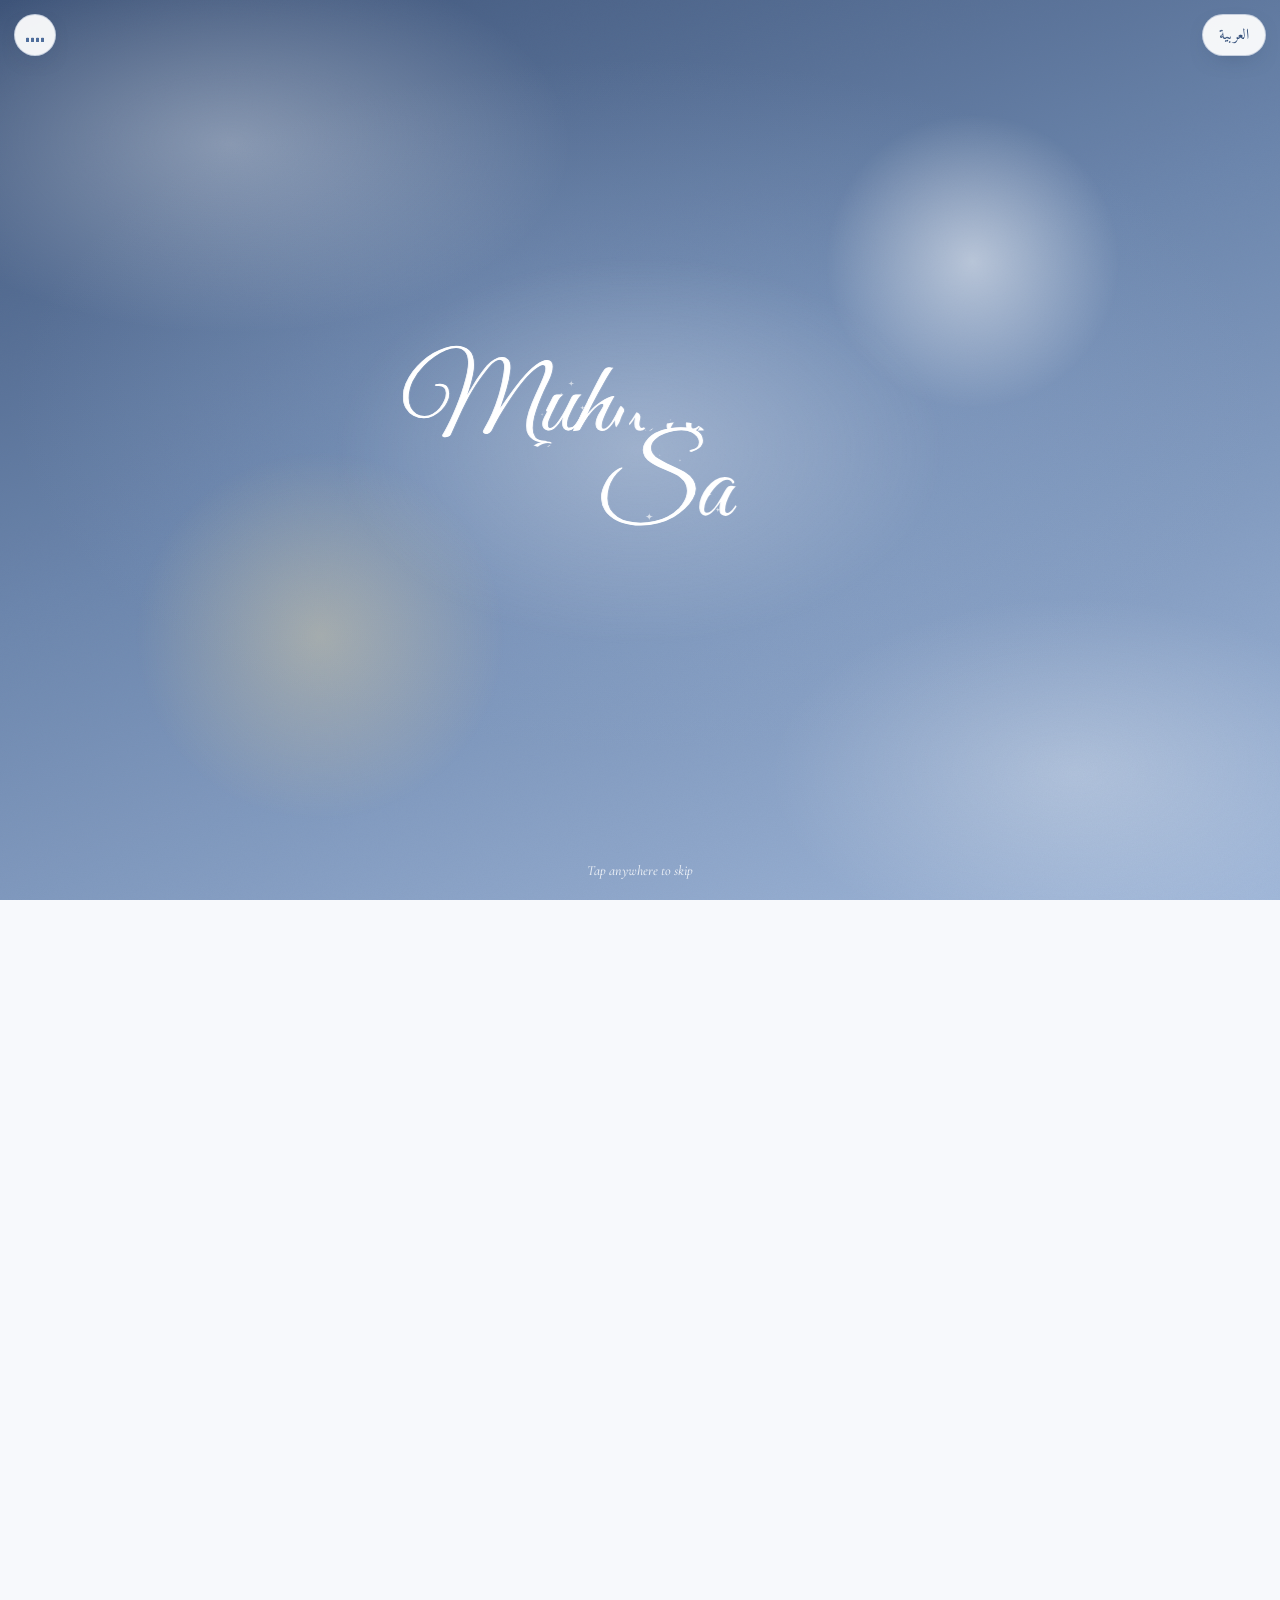
<file: index.html>
<!DOCTYPE html>
<html lang="en" dir="ltr">
<head>
<meta charset="UTF-8">
<meta name="viewport" content="width=device-width, initial-scale=1, viewport-fit=cover">
<meta name="theme-color" content="#4F6E9C">
<title>Muhammad &amp; Salma · Wedding Invitation</title>
<meta name="description" content="You're invited to the wedding of Muhammad & Salma — Friday, 23 October 2026 at 7 PM, Lorina Hall, Armed Forces Officers Club.">

<!-- Link preview (WhatsApp / Facebook). After hosting, replace YOUR-SITE-URL — see README.md -->
<meta property="og:type" content="website">
<meta property="og:title" content="Muhammad & Salma · Wedding Invitation">
<meta property="og:description" content="Friday, 23 October 2026 · 7 PM · Lorina Hall, Armed Forces Officers Club">
<meta property="og:image" content="https://muhammad-salma-wedding.vercel.app/og.jpg">
<meta property="og:url" content="https://muhammad-salma-wedding.vercel.app/">
<meta property="og:image:width" content="1200">
<meta property="og:image:height" content="630">
<meta name="twitter:card" content="summary_large_image">

<link rel="icon" href="data:image/svg+xml,%3Csvg xmlns='http://www.w3.org/2000/svg' viewBox='0 0 100 100'%3E%3Ctext y='.9em' font-size='90'%3E%F0%9F%92%99%3C/text%3E%3C/svg%3E">
<link rel="preconnect" href="https://fonts.googleapis.com">
<link rel="preconnect" href="https://fonts.gstatic.com" crossorigin>
<link href="https://fonts.googleapis.com/css2?family=Amiri:ital,wght@0,400;0,700;1,400&family=Aref+Ruqaa:wght@400;700&family=Cormorant+Garamond:ital,wght@0,400;0,500;0,600;1,400;1,500&family=Great+Vibes&display=swap" rel="stylesheet">
<link rel="stylesheet" href="style.css?v=7">
<noscript><style>
  .cover{display:none!important} body.is-locked{overflow:auto!important} main{visibility:visible!important}
  [data-reveal],.hero *,.title,.w,.frame__img{opacity:1!important;transform:none!important;filter:none!important;-webkit-mask:none!important;mask:none!important}
</style></noscript>
</head>
<body class="is-locked is-covered">

<!-- Shared drawings used by every floral branch -->
<svg class="svg-defs" aria-hidden="true" focusable="false">
  <defs>
    <path id="leafShape" d="M0 0C7-8 22-10 36 0C22 10 7 8 0 0Z"/>
    <g id="bloomShape">
      <path d="M0 0C-5.5-4-6.5-12 0-15.5C6.5-12 5.5-4 0 0Z"/>
      <path d="M0 0C-5.5-4-6.5-12 0-15.5C6.5-12 5.5-4 0 0Z" transform="rotate(72)"/>
      <path d="M0 0C-5.5-4-6.5-12 0-15.5C6.5-12 5.5-4 0 0Z" transform="rotate(144)"/>
      <path d="M0 0C-5.5-4-6.5-12 0-15.5C6.5-12 5.5-4 0 0Z" transform="rotate(216)"/>
      <path d="M0 0C-5.5-4-6.5-12 0-15.5C6.5-12 5.5-4 0 0Z" transform="rotate(288)"/>
    </g>
  </defs>
</svg>

<canvas id="petals" aria-hidden="true"></canvas>
<div class="progress" id="progress" aria-hidden="true"></div>

<!-- MUSIC: put song.mp3 next to index.html (optional) -->
<audio id="bgMusic" src="song.mp3" loop preload="metadata"></audio>

<button class="ctrl ctrl--music" id="musicToggle" type="button" hidden
        aria-label="Play or pause music" data-en-aria="Play or pause music" data-ar-aria="تشغيل أو إيقاف الموسيقى">
  <span class="eq" aria-hidden="true"><i></i><i></i><i></i><i></i></span>
</button>
<button class="ctrl ctrl--lang" id="langToggle" type="button"
        aria-label="Switch language" data-en-aria="Switch to Arabic" data-ar-aria="Switch to English">العربية</button>


<!-- ================= COVER: blurred intro → signature → Open Invitation → envelope ================= -->
<section class="cover" id="cover" aria-label="Invitation cover">
  <div class="cover__wash" aria-hidden="true"></div>
  <div class="floral floral--tl" data-floral aria-hidden="true"></div>
  <div class="floral floral--br" data-floral aria-hidden="true"></div>

  <!-- the blurred, tinted glass the signature is written on -->
  <div class="intro" aria-hidden="true">
    <span class="intro__orb intro__orb--1"></span>
    <span class="intro__orb intro__orb--2"></span>
    <span class="intro__orb intro__orb--3"></span>
    <span class="intro__orb intro__orb--4"></span>
  </div>

  <div class="cover__stage">
    <div class="sig cover__sig" id="coverSig"></div>

    <div class="cover__rest">
      <div class="sprig" data-sprig aria-hidden="true"></div>
      <p class="cover__date" data-long-date>Friday, 23 October 2026</p>
      <p class="cover__dear" id="coverDear">Dear family &amp; friends,</p>
      <p class="cover__note" data-en="we have something lovely to share with you" data-ar="عندنا خبر حلو عايزين نقولهولكم">we have something lovely to share with you</p>
      <span class="pulse-wrap cover__open">
        <button class="btn btn--primary btn--pulse" id="openBtn" type="button">
          <svg class="btn__icon" viewBox="0 0 24 24" fill="none" stroke="currentColor" stroke-width="1.5" aria-hidden="true"><path d="M3.5 7h17v11h-17z"/><path d="M3.5 7.5l8.5 6 8.5-6"/></svg>
          <span data-en="Open Invitation" data-ar="افتح الدعوة">Open Invitation</span>
        </button>
      </span>
    </div>
  </div>

  <p class="cover__skip" data-en="Tap anywhere to skip" data-ar="دوس في أي حتة للتخطي">Tap anywhere to skip</p>

  <!-- the envelope that opens after "Open Invitation" -->
  <div class="env-stage" id="envStage" aria-hidden="true">
    <div class="env" id="env">
      <div class="env__back"></div>
      <div class="env__card" id="envCard">
        <div class="env__card-inner">
          <div class="sprig" data-sprig></div>
          <p class="env__invited" data-en="You are invited" data-ar="أنتم مدعوون">You are invited</p>
          <p class="env__to" data-en="to celebrate the wedding of" data-ar="لحضور حفل زفاف">to celebrate the wedding of</p>
          <p class="env__names" data-couple>Muhammad &amp; Salma</p>
          <p class="env__date" data-long-date>Friday, 23 October 2026</p>
        </div>
        <span class="env__shine"></span>
      </div>
      <svg class="env__front" viewBox="0 0 300 200" preserveAspectRatio="none">
        <polygon points="0,0 150,112 0,200" fill="#C3D3EA"/>
        <polygon points="300,0 150,112 300,200" fill="#B9CBE6"/>
        <polygon points="0,200 150,98 300,200" fill="#CEDBEF"/>
        <path d="M0 200L150 98L300 200" fill="none" stroke="rgba(52,80,122,.16)" stroke-width="1"/>
      </svg>
      <div class="env__flap" id="envFlap">
        <svg class="env__flap-face env__flap-face--out" viewBox="0 0 300 120" preserveAspectRatio="none"><polygon points="0,0 300,0 150,120" fill="#A7BEE1"/><path d="M0 0L150 120L300 0" fill="none" stroke="rgba(52,80,122,.2)" stroke-width="1"/></svg>
        <svg class="env__flap-face env__flap-face--in" viewBox="0 0 300 120" preserveAspectRatio="none"><polygon points="0,0 300,0 150,120" fill="#EEF3FA"/></svg>
      </div>
      <div class="env__seal" id="envSeal"><span data-monogram>M&amp;S</span></div>
    </div>
  </div>
</section>


<main id="main">

  <!-- ================= HERO ================= -->
  <header class="hero" id="hero">
    <div class="floral floral--tl" data-floral aria-hidden="true"></div>
    <div class="floral floral--tr" data-floral aria-hidden="true"></div>

    <div class="hero__inner">
      <p class="hero__pre" data-en="The wedding of" data-ar="حفل زفاف">The wedding of</p>
      <h1 class="hero__names">
        <span class="hero__name hero__name--a" id="heroGroom">Muhammad</span>
        <span class="hero__amp" data-en="&amp;" data-ar="و">&amp;</span>
        <span class="hero__name hero__name--b" id="heroBride">Salma</span>
      </h1>

      <!-- PHOTO: cover.jpg (landscape). Position it with ?edit — see README -->
      <figure class="frame frame--hero" data-tilt>
        <span class="frame__back" aria-hidden="true"></span>
        <span class="frame__mat" data-tilt-target>
          <span class="frame__window" data-photo-key="cover">
            <span class="frame__ph"><span data-monogram>M &amp; S</span></span>
            <img class="frame__img" src="cover.jpg" alt="Muhammad and Salma" decoding="async" fetchpriority="high">
            <span class="frame__shine" aria-hidden="true"></span>
          </span>
        </span>
        <span class="floral floral--tr frame__floral" data-floral aria-hidden="true"></span>
        <span class="floral floral--bl frame__floral" data-floral aria-hidden="true"></span>
      </figure>

      <p class="hero__date" data-long-date>Friday, 23 October 2026</p>
    </div>
    <span class="hero__cue" aria-hidden="true"></span>
  </header>


  <!-- ================= THE WEDDING ================= -->
  <section class="section wedding">
    <div class="sprig sprig--lg" data-sprig data-reveal="sprig" aria-hidden="true"></div>

    <p class="verse__ar" data-reveal="words" lang="ar" dir="rtl">﴿وَمِنْ آيَاتِهِ أَنْ خَلَقَ لَكُم مِّنْ أَنفُسِكُمْ أَزْوَاجًا لِّتَسْكُنُوا إِلَيْهَا وَجَعَلَ بَيْنَكُم مَّوَدَّةً وَرَحْمَةً﴾</p>
    <p class="verse__en" data-reveal="blur" style="--delay:900ms">Among His signs: He created for you partners from among yourselves, that you may find peace in one another, and He placed between you love and mercy.</p>

    <p class="announce" data-reveal="up" data-en="With joy and gratitude, we announce the marriage of" data-ar="بكل الفرح والامتنان نعلن زفاف">With joy and gratitude, we announce the marriage of</p>

    <div class="families" id="families" data-reveal="up" hidden>
      <div class="family"><span class="family__label" data-en="Son of" data-ar="نجل">Son of</span><span class="family__name" id="famGroom"></span></div>
      <div class="family"><span class="family__label" data-en="Daughter of" data-ar="كريمة">Daughter of</span><span class="family__name" id="famBride"></span></div>
    </div>

    <h2 class="couple" data-reveal="up" style="--delay:150ms">
      <span id="coupleGroom">Muhammad</span>
      <span class="couple__amp" data-en="&amp;" data-ar="و">&amp;</span>
      <span id="coupleBride">Salma</span>
    </h2>
    <p class="wedding__venue" id="weddingVenue" data-reveal="up" style="--delay:300ms">at Lorina Hall, Armed Forces Officers Club</p>

    <div class="dateblock" id="dateblock" data-reveal="dateblock">
      <div class="db__side">
        <span class="db__label" data-en="Time" data-ar="الساعة">Time</span>
        <span class="db__big" id="dbTime">7:00</span>
        <span class="db__small" id="dbMeridiem">PM</span>
      </div>
      <div class="db__mid">
        <span class="db__day" id="dbDay">Friday</span>
        <span class="db__num" id="dbNum">23</span>
        <span class="db__month" id="dbMonth">October</span>
      </div>
      <div class="db__side">
        <span class="db__label" data-en="Year" data-ar="سنة">Year</span>
        <span class="db__big" id="dbYear">2026</span>
        <span class="db__small">&nbsp;</span>
      </div>
    </div>
  </section>


  <!-- ================= OUR STORY: 3D photo carousel ================= -->
  <section class="section story">
    <div class="head" data-reveal="head">
      <h2 class="title" data-en="Our Story" data-ar="حكايتنا">Our Story</h2>
      <div class="sprig" data-sprig aria-hidden="true"></div>
    </div>
    <p class="lead" data-reveal="up" data-en="A few of the moments that brought us here." data-ar="شوية لحظات من الحكاية اللي وصلتنا لهنا">A few of the moments that brought us here.</p>

    <!-- PHOTOS: gallery-1.jpg … gallery-8.jpg (landscape). Slides are built by script.js -->
    <div class="cf" id="coverflow" data-reveal="cf">
      <div class="cf__viewport" id="cfViewport">
        <div class="cf__track" id="cfTrack"></div>
      </div>
      <div class="cf__nav">
        <button class="cf__arrow cf__arrow--prev" id="cfPrev" type="button" aria-label="Previous photo">&#8249;</button>
        <div class="cf__dots" id="cfDots"></div>
        <button class="cf__arrow cf__arrow--next" id="cfNext" type="button" aria-label="Next photo">&#8250;</button>
      </div>
      <p class="cf__hint" data-en="Swipe to browse, tap a photo to open it" data-ar="اسحب عشان تقلّب، ودوس على الصورة عشان تفتحها">Swipe to browse, tap a photo to open it</p>
    </div>
  </section>


  <!-- ================= COUNTDOWN + CALENDAR ================= -->
  <section class="section when">
    <div class="head" data-reveal="head">
      <h2 class="title" data-en="Counting down" data-ar="باقي على الفرح">Counting down</h2>
      <div class="sprig" data-sprig aria-hidden="true"></div>
    </div>

    <div class="cd" role="timer" aria-live="off">
      <div class="cd__unit" data-reveal="rise" style="--delay:0ms">
        <svg class="cd__ring" viewBox="0 0 100 100" aria-hidden="true"><circle class="cd__track" cx="50" cy="50" r="46"/><circle class="cd__prog" data-ring="d" cx="50" cy="50" r="46" pathLength="100"/></svg>
        <div class="cd__num" data-unit="d"><span>00</span></div>
        <span class="cd__label" data-en="Days" data-ar="يوم">Days</span>
      </div>
      <div class="cd__unit" data-reveal="rise" style="--delay:110ms">
        <svg class="cd__ring" viewBox="0 0 100 100" aria-hidden="true"><circle class="cd__track" cx="50" cy="50" r="46"/><circle class="cd__prog" data-ring="h" cx="50" cy="50" r="46" pathLength="100"/></svg>
        <div class="cd__num" data-unit="h"><span>00</span></div>
        <span class="cd__label" data-en="Hours" data-ar="ساعة">Hours</span>
      </div>
      <div class="cd__unit" data-reveal="rise" style="--delay:220ms">
        <svg class="cd__ring" viewBox="0 0 100 100" aria-hidden="true"><circle class="cd__track" cx="50" cy="50" r="46"/><circle class="cd__prog" data-ring="m" cx="50" cy="50" r="46" pathLength="100"/></svg>
        <div class="cd__num" data-unit="m"><span>00</span></div>
        <span class="cd__label" data-en="Minutes" data-ar="دقيقة">Minutes</span>
      </div>
      <div class="cd__unit" data-reveal="rise" style="--delay:330ms">
        <svg class="cd__ring" viewBox="0 0 100 100" aria-hidden="true"><circle class="cd__track" cx="50" cy="50" r="46"/><circle class="cd__prog" data-ring="s" cx="50" cy="50" r="46" pathLength="100"/></svg>
        <div class="cd__num" data-unit="s"><span>00</span></div>
        <span class="cd__label" data-en="Seconds" data-ar="ثانية">Seconds</span>
      </div>
    </div>
    <p class="cd__done" id="cdDone" hidden data-en="The celebration has begun!" data-ar="الفرح بدأ!">The celebration has begun!</p>

    <div class="cal card" id="calendar" data-reveal="cal" aria-label="Wedding date calendar"></div>

    <div data-reveal="up">
      <a class="btn" id="calendarBtn" href="#" target="_blank" rel="noopener">
        <svg class="btn__icon" viewBox="0 0 24 24" fill="none" stroke="currentColor" stroke-width="1.4" aria-hidden="true"><rect x="3.5" y="5" width="17" height="15" rx="2"/><path d="M3.5 9.5h17M8 3v4M16 3v4"/></svg>
        <span data-en="Add to calendar" data-ar="ضيفه على الكالندر">Add to calendar</span>
      </a>
    </div>
  </section>


  <!-- ================= VENUE ================= -->
  <section class="section venue">
    <div class="head" data-reveal="head">
      <h2 class="title" data-en="The Venue" data-ar="مكان الفرح">The Venue</h2>
      <div class="sprig" data-sprig aria-hidden="true"></div>
    </div>

    <!-- PHOTO: venue.jpg (landscape) -->
    <figure class="frame frame--venue" data-reveal="frame" data-tilt>
      <span class="frame__back" aria-hidden="true"></span>
      <span class="frame__mat" data-tilt-target>
        <span class="frame__window" data-photo-key="venue">
          <span class="frame__ph"><span data-monogram>M &amp; S</span></span>
          <img class="frame__img" src="venue.jpg" alt="Lorina Hall" loading="lazy" decoding="async">
          <span class="frame__shine" aria-hidden="true"></span>
        </span>
      </span>
      <span class="floral floral--tr frame__floral" data-floral aria-hidden="true"></span>
      <span class="floral floral--bl frame__floral" data-floral aria-hidden="true"></span>
    </figure>

    <p class="venue__name" id="venueName" data-reveal="up">Lorina Hall</p>
    <p class="venue__place" id="venuePlace" data-reveal="up" style="--delay:120ms">Armed Forces Officers Club</p>

    <div class="venue__cta" data-reveal="up" style="--delay:240ms">
      <span class="pulse-wrap pulse-wrap--glow">
        <a class="btn btn--primary btn--lg" id="directionsBtn" href="#" target="_blank" rel="noopener">
          <svg class="btn__icon" viewBox="0 0 24 24" fill="none" stroke="currentColor" stroke-width="1.5" aria-hidden="true"><path d="M12 21s-7-6.2-7-11.5A7 7 0 0 1 19 9.5C19 14.8 12 21 12 21Z"/><circle cx="12" cy="9.5" r="2.5"/></svg>
          <span data-en="Get directions" data-ar="افتح الخريطة">Get directions</span>
        </a>
      </span>
    </div>
  </section>


  <!-- ================= WISHES ================= -->
  <section class="section wishes" id="wishes">
    <div class="head" data-reveal="head">
      <h2 class="title" data-en="Guest Wishes" data-ar="أمنيات المعازيم">Guest Wishes</h2>
      <div class="sprig" data-sprig aria-hidden="true"></div>
    </div>

    <form class="wish-form card" id="wishForm" data-reveal="up">
      <div class="field">
        <label for="wishName" data-en="Your name" data-ar="اسمك">Your name</label>
        <input id="wishName" name="name" type="text" maxlength="60" autocomplete="name" required>
        <span class="field__line" aria-hidden="true"></span>
      </div>
      <div class="field">
        <label for="wishMessage" data-en="Your wish for us" data-ar="أمنيتك لينا">Your wish for us</label>
        <textarea id="wishMessage" name="wish" rows="3" maxlength="500" required></textarea>
        <span class="field__line" aria-hidden="true"></span>
      </div>
      <input class="hp" type="text" name="website" tabindex="-1" autocomplete="off" aria-hidden="true">
      <button class="btn btn--primary btn--block" id="wishSubmit" type="submit">
        <span class="btn__label" data-en="Send wish" data-ar="ابعت أمنيتك">Send wish</span>
        <span class="btn__spinner" aria-hidden="true"></span>
      </button>
      <p class="form-note" id="wishNote" role="status" hidden></p>
    </form>

    <div class="wall" id="wishWall" aria-live="polite"></div>
    <p class="wall__empty" id="wallEmpty" data-en="No wishes yet. Be the first to leave one." data-ar="لسه مفيش أمنيات… خليك أول واحد يكتب">No wishes yet. Be the first to leave one.</p>
  </section>


  <!-- ================= CLOSING ================= -->
  <footer class="closing">
    <div class="floral floral--bl" data-floral data-reveal="bloom" aria-hidden="true"></div>
    <div class="floral floral--br" data-floral data-reveal="bloom" aria-hidden="true"></div>
    <p class="closing__line" data-reveal="up" data-en="Your presence is the most beautiful gift" data-ar="وجودكم معانا أحلى هدية">Your presence is the most beautiful gift</p>
    <div class="sig closing__sig" id="closingSig" data-reveal="sig"></div>
    <p class="closing__date" data-short-date data-reveal="up" style="--delay:300ms">23 . 10 . 2026</p>
  </footer>

</main>


<!-- ================= PHOTO VIEWER ================= -->
<div class="lb" id="lightbox" hidden role="dialog" aria-modal="true" aria-label="Photos">
  <div class="lb__top">
    <span class="lb__count" id="lbCount">1 / 1</span>
    <button class="lb__close" id="lbClose" type="button" aria-label="Close">&#10005;</button>
  </div>
  <div class="lb__stage" id="lbStage"></div>
  <button class="lb__nav lb__nav--prev" id="lbPrev" type="button" aria-label="Previous">&#8249;</button>
  <button class="lb__nav lb__nav--next" id="lbNext" type="button" aria-label="Next">&#8250;</button>
  <div class="lb__thumbs" id="lbThumbs"></div>
</div>

<script src="script.js?v=7"></script>
</body>
</html>
</file>
<file: style.css>
/* =====================================================================
   Muhammad & Salma — Wedding Invitation
   Spring garden in blue: hand-drawn blossoms, a signed intro, an envelope
   ===================================================================== */

@property --hole {
  syntax: "<length>";
  inherits: false;
  initial-value: 0px;
}
@property --draw {
  syntax: "<angle>";
  inherits: false;
  initial-value: 0deg;
}

:root {
  --paper: #F7F9FC;
  --paper-2: #EEF3FA;
  --mist: #E1E9F4;
  --sky: #C5D5EB;
  --cornflower: #8AA7D1;
  --blue: #4F6E9C;
  --blue-deep: #34507A;
  --navy: #1E3150;
  --text: #43536D;
  --pistil: #EFD9A0;
  --white: #FFFFFF;

  --grain: url("data:image/svg+xml,%3Csvg xmlns='http://www.w3.org/2000/svg' width='180' height='180'%3E%3Cfilter id='n'%3E%3CfeTurbulence type='fractalNoise' baseFrequency='.8' numOctaves='2' stitchTiles='stitch'/%3E%3CfeColorMatrix values='0 0 0 0 .12 0 0 0 0 .19 0 0 0 0 .31 .07 0 0 0 0'/%3E%3C/filter%3E%3Crect width='100%25' height='100%25' filter='url(%23n)'/%3E%3C/svg%3E");
  --washes:
    radial-gradient(45% 32% at 0% 0%, rgba(138, 167, 209, .30), transparent 70%),
    radial-gradient(40% 30% at 100% 100%, rgba(138, 167, 209, .26), transparent 70%),
    radial-gradient(55% 35% at 92% 8%, rgba(197, 213, 235, .55), transparent 72%),
    radial-gradient(50% 32% at 6% 94%, rgba(197, 213, 235, .5), transparent 72%);

  --f-script: 'Great Vibes', 'Aref Ruqaa', cursive;
  --f-serif: 'Cormorant Garamond', 'Amiri', Georgia, serif;
  --script-scale: 1;
  --script-weight: 400;

  --ease-out: cubic-bezier(.16, 1, .3, 1);
  --ease-soft: cubic-bezier(.65, 0, .35, 1);
  --ease-spring: cubic-bezier(.34, 1.56, .64, 1);

  --safe-top: env(safe-area-inset-top, 0px);
  --safe-bottom: env(safe-area-inset-bottom, 0px);
}

html[dir="rtl"] {
  --f-script: 'Aref Ruqaa', 'Amiri', serif;
  --f-serif: 'Amiri', Georgia, serif;
  --script-scale: .74;
  --script-weight: 700;
}

/* ---------- Base ---------- */

*, *::before, *::after { box-sizing: border-box; }
[hidden] { display: none !important; }

html {
  background: var(--paper);
  -webkit-text-size-adjust: 100%;
  text-size-adjust: 100%;
}

body {
  margin: 0;
  color: var(--text);
  font-family: var(--f-serif);
  font-weight: 500;
  font-size: clamp(17px, .5vw + 15px, 20px);
  line-height: 1.65;
  overflow-x: hidden;
  -webkit-font-smoothing: antialiased;
  -webkit-tap-highlight-color: transparent;
}
body::before {
  content: "";
  position: fixed;
  inset: 0;
  z-index: -1;
  pointer-events: none;
  background: var(--washes), var(--grain), var(--paper);
}
/* slow drifting light behind everything */
body::after {
  content: "";
  position: fixed;
  inset: -20%;
  z-index: -1;
  pointer-events: none;
  background:
    radial-gradient(22% 16% at 22% 30%, rgba(255, 255, 255, .75), transparent 70%),
    radial-gradient(20% 15% at 78% 68%, rgba(255, 255, 255, .6), transparent 70%),
    radial-gradient(18% 13% at 62% 18%, rgba(197, 213, 235, .55), transparent 70%);
}
body.is-locked { overflow: hidden; }
body.is-covered main { visibility: hidden; }
html[dir="rtl"] body * { font-style: normal !important; }

h1, h2, h3, p, figure, blockquote, ol, fieldset { margin: 0; }
fieldset { padding: 0; border: 0; min-width: 0; }
img, svg { display: block; max-width: 100%; }
a { color: inherit; }
button { font: inherit; color: inherit; cursor: pointer; }
input, textarea { font: inherit; }
:focus-visible { outline: 2px solid var(--blue); outline-offset: 3px; }
::selection { background: rgba(138, 167, 209, .35); }
.sr-only { position: absolute; width: 1px; height: 1px; overflow: hidden; clip: rect(0 0 0 0); white-space: nowrap; }
.svg-defs { position: absolute; width: 0; height: 0; overflow: hidden; }
.hp { position: absolute; width: 1px; height: 1px; overflow: hidden; clip: rect(0 0 0 0); opacity: 0; pointer-events: none; }

/* ---------- Fixed chrome ---------- */

#petals { position: fixed; inset: 0; z-index: 150; pointer-events: none; }

.progress {
  position: fixed;
  top: 0; left: 0; right: 0;
  z-index: 190;
  height: 2px;
  background: linear-gradient(90deg, var(--sky), var(--blue), var(--cornflower));
  transform: scaleX(0);
  transform-origin: left center;
  pointer-events: none;
}
html[dir="rtl"] .progress { transform-origin: right center; }

.ctrl {
  position: fixed;
  top: calc(14px + var(--safe-top));
  z-index: 200;
  height: 42px;
  min-width: 42px;
  padding: 0 16px;
  display: inline-flex;
  align-items: center;
  justify-content: center;
  border: 1px solid rgba(79, 110, 156, .28);
  border-radius: 21px;
  background: rgba(255, 255, 255, .93);
  color: var(--blue-deep);
  font-family: 'Amiri', 'Cormorant Garamond', serif;
  font-size: 15px;
  line-height: 1;
  box-shadow: 0 8px 24px -14px rgba(30, 49, 80, .5);
  transition: transform .3s var(--ease-out), background-color .3s;
}
.ctrl:active { transform: scale(.93); }
.ctrl--lang { inset-inline-end: 14px; }
.ctrl--music { inset-inline-start: 14px; width: 42px; padding: 0; animation: fadeIn .8s ease both; }

.eq { display: flex; align-items: flex-end; gap: 2.5px; height: 14px; }
.eq i { width: 2.5px; height: 14px; border-radius: 1px; background: var(--blue); transform: scaleY(.3); transform-origin: 50% 100%; }
.ctrl--music.is-playing .eq i { animation: eq 1s ease-in-out infinite; }
.ctrl--music.is-playing .eq i:nth-child(2) { animation-delay: -.3s; }
.ctrl--music.is-playing .eq i:nth-child(3) { animation-delay: -.6s; }
.ctrl--music.is-playing .eq i:nth-child(4) { animation-delay: -.15s; }
@keyframes eq { 0%, 100% { transform: scaleY(.3); } 50% { transform: scaleY(1); } }

/* ---------- Buttons ---------- */

.btn {
  position: relative;
  isolation: isolate;
  display: inline-flex;
  align-items: center;
  justify-content: center;
  gap: .55em;
  min-height: 50px;
  padding: 0 28px;
  border: 1px solid rgba(79, 110, 156, .5);
  border-radius: 999px;
  background: rgba(255, 255, 255, .65);
  color: var(--blue-deep);
  font-family: var(--f-serif);
  font-style: italic;
  font-weight: 600;
  font-size: 18px;
  line-height: 1.2;
  text-decoration: none;
  overflow: hidden;
  transition: background-color .4s var(--ease-out), box-shadow .4s var(--ease-out), transform .3s var(--ease-out);
}
.btn::after {
  content: "";
  position: absolute;
  z-index: -1;
  top: -20%; bottom: -20%;
  left: 0;
  width: 50%;
  background: linear-gradient(100deg, transparent, rgba(255, 255, 255, .6), transparent);
  transform: translateX(-150%) skewX(-20deg);
  transition: transform 1s var(--ease-out);
}
.btn:active { transform: scale(.97); }
.btn--primary {
  border-color: transparent;
  background: linear-gradient(135deg, #5E7FAF, var(--blue-deep));
  color: var(--white);
  box-shadow: 0 14px 30px -14px rgba(52, 80, 122, .75);
}
.btn--lg { min-height: 56px; padding: 0 40px; font-size: 20px; }
.btn--block { width: 100%; }
.btn__icon { width: 18px; height: 18px; flex: none; }
html[dir="rtl"] .btn { font-weight: 700; font-size: 18px; }

@media (hover: hover) {
  .btn:hover { box-shadow: 0 16px 34px -14px rgba(52, 80, 122, .55); }
  .btn:hover::after { transform: translateX(250%) skewX(-20deg); }
}

.btn--pulse::after { animation: sheenLoop 4s ease-in-out 1.6s infinite; }
@keyframes sheenLoop {
  0% { transform: translateX(-150%) skewX(-20deg); }
  35%, 100% { transform: translateX(250%) skewX(-20deg); }
}
/* soft pulse / glow behind a button: only transform + opacity, so it never repaints */
.pulse-wrap { position: relative; display: inline-flex; isolation: isolate; }
.pulse-wrap::before {
  content: "";
  position: absolute;
  inset: -4px;
  z-index: -1;
  border-radius: 999px;
  background: rgba(79, 110, 156, .32);
  animation: ring 2.4s ease-out infinite;
  will-change: transform, opacity;
  pointer-events: none;
}
@keyframes ring {
  0% { transform: scale(.96); opacity: .7; }
  100% { transform: scale(1.14, 1.5); opacity: 0; }
}
.pulse-wrap--glow::before {
  inset: -14px -22px;
  background: radial-gradient(closest-side, rgba(138, 167, 209, .6), rgba(138, 167, 209, 0));
  animation: glowPulse 3.2s ease-in-out infinite;
}
@keyframes glowPulse {
  0%, 100% { transform: scale(.85); opacity: .15; }
  50% { transform: scale(1.05); opacity: 1; }
}

.btn__label { transition: opacity .3s ease; }
.btn__spinner {
  position: absolute;
  inset: 0;
  margin: auto;
  width: 22px;
  height: 22px;
  border: 2px solid rgba(255, 255, 255, .35);
  border-top-color: var(--white);
  border-radius: 50%;
  opacity: 0;
  animation: spin .8s linear infinite;
  transition: opacity .3s ease;
}
.btn.is-loading .btn__label { opacity: 0; }
.btn.is-loading .btn__spinner { opacity: 1; }
.btn:disabled { cursor: default; }
@keyframes spin { to { transform: rotate(360deg); } }

/* ---------- Cards & fields ---------- */

.card {
  background: rgba(255, 255, 255, .74);
  border: 1px solid rgba(138, 167, 209, .38);
  border-radius: 26px;
  box-shadow: 0 34px 60px -38px rgba(30, 49, 80, .5);
}

.field { position: relative; margin-bottom: 24px; text-align: start; }
.field label {
  display: block;
  margin-bottom: 2px;
  font-style: italic;
  font-size: 15px;
  color: var(--blue);
}
html[dir="rtl"] .field label { font-weight: 700; }
.field input,
.field textarea {
  display: block;
  width: 100%;
  padding: 7px 0;
  border: 0;
  border-bottom: 1px solid rgba(79, 110, 156, .3);
  border-radius: 0;
  background: transparent;
  color: var(--navy);
  font-size: 19px;
  font-weight: 500;
  outline: none;
  -webkit-appearance: none;
  appearance: none;
}
.field textarea { resize: none; line-height: 1.5; min-height: 88px; }
.field__line {
  position: absolute;
  left: 0; right: 0; bottom: 0;
  height: 1.5px;
  background: var(--blue);
  transform: scaleX(0);
  transition: transform .6s var(--ease-out);
}
.field:focus-within .field__line { transform: scaleX(1); }

.form-note { margin-top: 12px; font-size: 16px; text-align: center; color: var(--blue); }
.form-note--error { color: #A04B3C; }

/* ============================================================
   FLORALS (drawn by script.js)
   ============================================================ */

.floral {
  position: absolute;
  z-index: 0;
  width: clamp(150px, 42vw, 290px);
  pointer-events: none;
}
.floral svg { width: 100%; height: auto; overflow: visible; }
.floral--tl { top: -6px; left: -10px; }
.floral--tr { top: -6px; right: -10px; }
.floral--br { bottom: -6px; right: -10px; }
.floral--bl { bottom: -6px; left: -10px; }
/* orientation lives on the drawing so reveal transforms never undo it */
.floral--tr svg { transform: scaleX(-1); }
.floral--br svg { transform: rotate(180deg); }
.floral--bl svg { transform: scaleY(-1); }

.f-swaybox { display: block; transform-origin: 0 0; }
.floral--tr .f-swaybox { transform-origin: 100% 0; }
.floral--br .f-swaybox { transform-origin: 100% 100%; }
.floral--bl .f-swaybox { transform-origin: 0 100%; }
.floral.is-live .f-swaybox { animation: sway 7s ease-in-out infinite; }
.floral--tr.is-live .f-swaybox, .floral--bl.is-live .f-swaybox { animation-delay: -2.5s; }
@keyframes sway { 0%, 100% { transform: rotate(0deg); } 50% { transform: rotate(2.4deg); } }

.f-stem {
  fill: none;
  stroke: var(--blue);
  stroke-width: 1.1;
  stroke-linecap: round;
  stroke-dasharray: 1;
  stroke-dashoffset: 1;
  transition: stroke-dashoffset 2.2s var(--ease-soft);
}
.f-leaf {
  fill: var(--sky);
  stroke: var(--blue);
  stroke-width: .7;
  transform-box: fill-box;
  transform-origin: 0% 50%;
  transform: scale(0);
  transition: transform 1.1s var(--ease-spring);
  transition-delay: var(--d, 0s);
}
.f-rib { fill: none; stroke: var(--blue); stroke-width: .5; opacity: .6; }
.f-bloom {
  fill: var(--cornflower);
  stroke: var(--blue);
  stroke-width: .6;
  transform-box: fill-box;
  transform-origin: 50% 50%;
  transform: scale(0) rotate(-120deg);
  transition: transform 1.4s var(--ease-spring);
  transition-delay: var(--d, 0s);
}
.f-bloom .f-core { fill: var(--pistil); stroke: var(--blue); stroke-width: .5; }
.f-bud {
  fill: var(--sky);
  stroke: var(--blue);
  stroke-width: .6;
  transform-box: fill-box;
  transform-origin: 50% 100%;
  transform: scale(0);
  transition: transform .9s var(--ease-spring);
  transition-delay: var(--d, 0s);
}
.floral.is-visible .f-stem { stroke-dashoffset: 0; }
.floral.is-visible .f-leaf,
.floral.is-visible .f-bud { transform: scale(1); }
.floral.is-visible .f-bloom { transform: none; }

/* Sprig divider */
.sprig { width: 150px; margin: 8px auto 0; }
.sprig--lg { width: 190px; margin: 0 auto 34px; }
.sprig svg { width: 100%; height: auto; overflow: visible; }
.sprig .f-stem { transition-duration: 1.4s; }
.is-visible .sprig .f-stem, .sprig.is-visible .f-stem, .cover.is-ready .sprig .f-stem { stroke-dashoffset: 0; }
.is-visible .sprig .f-leaf, .sprig.is-visible .f-leaf, .cover.is-ready .sprig .f-leaf { transform: scale(1); }
.is-visible .sprig .f-bloom, .sprig.is-visible .f-bloom, .cover.is-ready .sprig .f-bloom { transform: none; }
.sprig .f-dot { fill: var(--blue); opacity: 0; transition: opacity .6s ease 1.2s; }
.is-visible .sprig .f-dot, .sprig.is-visible .f-dot, .cover.is-ready .sprig .f-dot { opacity: .7; }

/* ============================================================
   SIGNATURE (two names written at once, braided underline)
   ============================================================ */

.sig {
  --sig-accent: var(--cornflower);
  color: var(--navy);
}
.sig__svg { width: 100%; height: auto; overflow: visible; }
.sig__ink { fill: none; stroke: currentColor; stroke-linecap: round; stroke-linejoin: round; }
.sig__g { fill: currentColor; fill-opacity: 0; transition: fill-opacity .6s ease; }
.sig__g.is-done { fill-opacity: 1; }
.sig__braid {
  fill: none;
  stroke-linecap: round;
  stroke-dasharray: 1;
  stroke-dashoffset: 1;
}
.sig__braid--a { stroke: currentColor; stroke-width: 2.3; }
.sig__braid--b { stroke: var(--sig-accent); stroke-width: 1.9; }
.sig.is-braiding .sig__braid { stroke-dashoffset: 0; }

/* Fallback (names changed in CONFIG): text written by a sweeping mask */
.sig__text {
  display: flex;
  flex-direction: column;
  align-items: center;
  font-family: var(--f-script);
  font-weight: var(--script-weight);
  font-size: calc(clamp(56px, 16vw, 92px) * var(--script-scale));
  line-height: 1.05;
  padding: .1em .4em;
  -webkit-mask-image: linear-gradient(90deg, #000 45%, transparent 55%);
  mask-image: linear-gradient(90deg, #000 45%, transparent 55%);
  -webkit-mask-size: 300% 100%;
  mask-size: 300% 100%;
  -webkit-mask-position: 100% 0;
  mask-position: 100% 0;
  -webkit-mask-repeat: no-repeat;
  mask-repeat: no-repeat;
  transition: -webkit-mask-position 2.4s var(--ease-soft), mask-position 2.4s var(--ease-soft);
}
.sig__text .amp { font-size: .55em; color: var(--sig-accent); }
html[dir="rtl"] .sig__text {
  -webkit-mask-image: linear-gradient(270deg, #000 45%, transparent 55%);
  mask-image: linear-gradient(270deg, #000 45%, transparent 55%);
  -webkit-mask-position: 0 0;
  mask-position: 0 0;
}
.sig.is-writing .sig__text, .sig.is-written .sig__text { -webkit-mask-position: 0 0; mask-position: 0 0; }
html[dir="rtl"] .sig.is-writing .sig__text, html[dir="rtl"] .sig.is-written .sig__text { -webkit-mask-position: 100% 0; mask-position: 100% 0; }

/* ============================================================
   COVER · blurred intro · envelope
   ============================================================ */

.cover {
  position: fixed;
  top: 0; bottom: 0; left: 0;
  width: 100vw; /* stays the same size when the scrollbar comes back on computers */
  z-index: 100;
  display: flex;
  align-items: center;
  justify-content: center;
  padding: calc(66px + var(--safe-top)) 24px calc(46px + var(--safe-bottom));
  overflow: hidden;
  overflow: clip;
  text-align: center;
  touch-action: none;
  background: var(--washes), var(--grain), var(--paper);
}
.cover__wash {
  position: absolute;
  inset: -10%;
  background:
    radial-gradient(30% 22% at 30% 38%, rgba(197, 213, 235, .55), transparent 70%),
    radial-gradient(26% 20% at 72% 64%, rgba(197, 213, 235, .5), transparent 70%);
  pointer-events: none;
}
.cover.is-signing .f-swaybox { animation-play-state: paused; }

/* The tinted glass the names are signed on */
.intro {
  position: absolute;
  inset: 0;
  z-index: 1;
  overflow: hidden;
  /* the big soft lights and the grain are painted into one image: one layer to fade */
  background:
    var(--grain),
    radial-gradient(38% 30% at 18% 16%, rgba(255, 255, 255, .34), transparent 70%),
    radial-gradient(34% 28% at 84% 86%, rgba(255, 255, 255, .28), transparent 70%),
    radial-gradient(70% 55% at 50% 45%, rgba(157, 181, 216, .35), transparent 70%),
    linear-gradient(160deg, #3C5277 0%, #6C86AD 45%, #A1B8DA 100%);
  transition: opacity 1.6s var(--ease-soft);
  will-change: opacity;
  pointer-events: none;
}
.intro__orb {
  position: absolute;
  border-radius: 50%;
  background: radial-gradient(circle, rgba(255, 255, 255, .5), rgba(255, 255, 255, 0) 68%);
  opacity: 0;
  animation: orbIn 2.4s ease forwards, orb 13s ease-in-out infinite alternate;
  will-change: transform;
}
.intro__orb--1, .intro__orb--2 { display: none; }
.intro__orb--3 { width: 30vmax; height: 30vmax; left: 10%; bottom: 8%; background: radial-gradient(circle, rgba(239, 217, 160, .38), rgba(239, 217, 160, 0) 68%); animation-delay: .8s, -7s; }
.intro__orb--4 { width: 24vmax; height: 24vmax; right: 12%; top: 12%; animation-delay: 1.1s, -2s; }
@keyframes orbIn { to { opacity: 1; } }
@keyframes orb {
  0% { transform: translate3d(0, 0, 0) scale(1); }
  100% { transform: translate3d(6vmax, 4vmax, 0) scale(1.15); }
}
.cover.is-ready .intro,
.cover.is-leaving .intro { opacity: 0; }
.cover.is-ready .intro__orb, .cover.is-leaving .intro__orb { animation-play-state: paused; }

.cover__stage {
  position: relative;
  z-index: 2;
  display: flex;
  flex-direction: column;
  align-items: center;
  width: 100%;
  max-width: 520px;
  transition: opacity .7s ease, transform .9s var(--ease-soft);
  will-change: opacity, transform;
}
.cover__sig { position: relative; width: min(84vw, 450px); will-change: transform; }
/* soft light behind the white signature on the intro */
.cover__sig::before {
  content: "";
  position: absolute;
  inset: -35% -12%;
  background: radial-gradient(closest-side, rgba(255, 255, 255, .26), rgba(255, 255, 255, 0));
  opacity: 0;
  transition: opacity 1.4s var(--ease-soft);
  pointer-events: none;
}
.cover.is-signing .cover__sig::before { opacity: 1; }
.cover.is-signing .cover__sig { transition: transform .6s var(--ease-soft); }
/* white copy of the finished signature that fades away to reveal the navy one */
.sig__ghost {
  position: absolute;
  left: 0; top: 0;
  width: 100%;
  height: 100%;
  color: #FFFFFF;
  --sig-accent: var(--pistil);
  transition: opacity 1.5s var(--ease-soft);
  will-change: opacity;
}
.sig__ghost.is-fading { opacity: 0; }
html[dir="rtl"] .cover__sig { width: min(70vw, 330px); }
.cover.is-signing .cover__sig {
  color: #FFFFFF;
  --sig-accent: var(--pistil);
}
.cover.is-ready .cover__sig { transition: transform 1.5s var(--ease-soft); }

.cover__rest {
  display: flex;
  flex-direction: column;
  align-items: center;
  margin-top: 4px;
}
.cover__rest > * {
  opacity: 0;
  transform: translateY(22px);
  transition: opacity 1.1s var(--ease-out), transform 1.2s var(--ease-out);
}
.cover.is-ready .cover__rest > * { opacity: 1; transform: none; }
.cover.is-ready .cover__rest > :nth-child(1) { transition-delay: .55s; }
.cover.is-ready .cover__rest > :nth-child(2) { transition-delay: .75s; }
.cover.is-ready .cover__rest > :nth-child(3) { transition-delay: .95s; }
.cover.is-ready .cover__rest > :nth-child(4) { transition-delay: 1.1s; }
.cover.is-ready .cover__rest > :nth-child(5) { transition-delay: 1.35s; }

.cover__date {
  margin-top: 10px;
  font-size: clamp(17px, 4.3vw, 20px);
  letter-spacing: .04em;
  color: var(--blue-deep);
}
.cover__dear {
  margin-top: 20px;
  font-family: var(--f-script);
  font-weight: var(--script-weight);
  font-size: calc(clamp(34px, 9vw, 46px) * var(--script-scale));
  line-height: 1.25;
  color: var(--blue);
}
.cover__note { margin-top: 2px; font-style: italic; text-wrap: balance; }
.cover__open { margin-top: 26px; }

.cover__skip {
  position: absolute;
  left: 0; right: 0;
  bottom: calc(18px + var(--safe-bottom));
  z-index: 2;
  font-size: 14px;
  font-style: italic;
  color: rgba(255, 255, 255, .8);
  opacity: 0;
  animation: fadeIn 1s ease 2.4s forwards;
}
.cover.is-ready .cover__skip, .cover.is-leaving .cover__skip { display: none; }

/* Leaving the cover: page content lifts away, the envelope takes over */
.cover.is-leaving { will-change: opacity, transform; }
.cover.is-leaving .cover__stage { opacity: 0; transform: translateY(-40px) scale(.96); pointer-events: none; }

/* Envelope */
.env-stage {
  position: absolute;
  inset: 0;
  z-index: 3;
  display: grid;
  place-items: center;
  padding: 0 24px;
  visibility: hidden;
  pointer-events: none;
  perspective: 1400px;
  --envw: min(84vw, 420px);
}
.env-stage.is-on { visibility: visible; }
.env {
  position: relative;
  width: var(--envw);
  height: calc(var(--envw) / 1.5);
  transform-style: preserve-3d;
  opacity: 0;
}
.env__back {
  position: absolute;
  inset: 0;
  border-radius: 10px;
  background: linear-gradient(170deg, #93ACD3, #7894C1);
  box-shadow: 0 50px 80px -40px rgba(30, 49, 80, .7);
}
.env__card {
  position: absolute;
  left: 5%; right: 5%;
  top: 6%; bottom: 6%;
  z-index: 2;
  overflow: hidden;
  border-radius: 8px;
  background:
    radial-gradient(80% 60% at 20% 0%, rgba(197, 213, 235, .35), transparent 70%),
    #FFFFFF;
  box-shadow: 0 20px 40px -20px rgba(30, 49, 80, .55);
}
.env__card-inner {
  position: absolute;
  inset: 5%;
  display: flex;
  flex-direction: column;
  align-items: center;
  justify-content: center;
  border: 1px solid rgba(138, 167, 209, .7);
  border-radius: 6px;
  outline: 1px solid rgba(138, 167, 209, .35);
  outline-offset: -5px;
  text-align: center;
  color: var(--navy);
}
.env__card .sprig { width: 34%; margin: 0 0 2px; }
.env__card .sprig .f-stem { stroke-dashoffset: 0; }
.env__card .sprig .f-leaf { transform: scale(1); }
.env__card .sprig .f-bloom { transform: none; }
.env__card .sprig .f-dot { opacity: .7; }
.env__invited {
  font-family: var(--f-script);
  font-weight: var(--script-weight);
  font-size: calc(var(--envw) * .105 * var(--script-scale));
  line-height: 1.15;
  color: var(--blue-deep);
}
.env__to { font-style: italic; font-size: calc(var(--envw) * .038); line-height: 1.3; color: var(--blue); }
.env__names {
  font-family: var(--f-script);
  font-weight: var(--script-weight);
  font-size: calc(var(--envw) * .075 * var(--script-scale));
  line-height: 1.3;
  color: var(--navy);
}
.env__date { font-size: calc(var(--envw) * .036); letter-spacing: .03em; color: var(--blue-deep); }
html[dir="rtl"] .env__to, html[dir="rtl"] .env__date { font-size: calc(var(--envw) * .04); line-height: 1.7; }
html[dir="rtl"] .env__invited { font-size: calc(var(--envw) * .09); line-height: 1.55; }
html[dir="rtl"] .env__names { font-size: calc(var(--envw) * .066); line-height: 1.55; }
html[dir="rtl"] .env__card .sprig { width: 26%; }
.env__shine {
  position: absolute;
  inset: 0;
  background: linear-gradient(105deg, transparent 35%, rgba(255, 255, 255, .85) 50%, transparent 65%);
  transform: translateX(-130%);
  pointer-events: none;
}
.env__card.is-lit .env__shine { animation: shine 1.4s var(--ease-soft) .3s both; }

.env__front {
  position: absolute;
  inset: 0;
  z-index: 3;
  width: 100%;
  height: 100%;
  border-radius: 10px;
  overflow: hidden;
}
.env__flap {
  position: absolute;
  left: 0; right: 0; top: 0;
  height: 60%;
  z-index: 4;
  transform-origin: 50% 0;
  transform-style: preserve-3d;
}
.env__flap-face {
  position: absolute;
  inset: 0;
  width: 100%;
  height: 100%;
  -webkit-backface-visibility: hidden;
  backface-visibility: hidden;
}
.env__flap-face--in { transform: rotateX(180deg); }
.env__seal {
  position: absolute;
  left: 50%;
  top: 60%;
  z-index: 5;
  display: grid;
  place-items: center;
  width: calc(var(--envw) * .17);
  height: calc(var(--envw) * .17);
  margin: calc(var(--envw) * -.085) 0 0 calc(var(--envw) * -.085);
  border-radius: 48% 52% 50% 50% / 52% 48% 52% 48%;
  background: radial-gradient(circle at 35% 30%, #86A4D2, #4A6A9C 55%, #2F4B77);
  box-shadow: 0 8px 16px -4px rgba(30, 49, 80, .55), inset 0 2px 3px rgba(255, 255, 255, .35), inset 0 -3px 6px rgba(0, 0, 0, .25);
  color: #EAF0F8;
  font-family: 'Great Vibes', cursive;
  font-size: calc(var(--envw) * .06);
  line-height: 1;
  direction: ltr;
}
.env__seal::before {
  content: "";
  position: absolute;
  inset: 12%;
  border-radius: 50%;
  border: 1px solid rgba(234, 240, 248, .45);
}

/* The page appears as the cover zooms softly towards you and fades */
.cover.is-opening {
  opacity: 0;
  transform: scale(1.06);
  pointer-events: none;
  transition: opacity 1s cubic-bezier(.4, 0, .2, 1) .15s, transform 1.4s var(--ease-soft);
}

/* ============================================================
   PHOTO FRAME (landscape) — mat, drawn line, layered card, florals
   ============================================================ */

.frame {
  position: relative;
  display: block;
  margin: 0 auto;
  --py: 0px;
}
.frame__back {
  position: absolute;
  inset: 0;
  border-radius: 26px;
  background:
    radial-gradient(60% 70% at 20% 20%, rgba(255, 255, 255, .6), transparent 70%),
    linear-gradient(135deg, var(--sky), var(--mist));
  box-shadow: 0 24px 44px -28px rgba(30, 49, 80, .55);
  transform: translate3d(-8px, 10px, 0) rotate(-3.4deg);
  opacity: 0;
  transition: opacity 1s ease;
  will-change: transform, opacity;
}
.frame__mat {
  position: relative;
  z-index: 1;
  display: block;
  padding: clamp(8px, 1.5vw, 12px);
  border-radius: 26px;
  background: var(--white);
  box-shadow: 0 44px 70px -42px rgba(30, 49, 80, .65), 0 0 0 1px rgba(138, 167, 209, .22);
  transform: perspective(1000px) rotateX(var(--rx, 0deg)) rotateY(var(--ry, 0deg)) rotate(var(--rz, 2deg)) scale(var(--s, .96));
  opacity: 0;
  transition: transform 1.4s var(--ease-out), opacity 1s ease, box-shadow .6s ease;
  will-change: transform, opacity;
}
.frame__mat.is-tilting { transition: transform .12s linear, opacity 1s ease; }
/* the thin line that draws itself around the photo */
.frame__mat::after {
  content: "";
  position: absolute;
  z-index: 2;
  inset: clamp(4px, .75vw, 6px);
  border: 1px solid var(--cornflower);
  border-radius: 21px;
  pointer-events: none;
  -webkit-mask-image: conic-gradient(#000 var(--draw), transparent 0);
  mask-image: conic-gradient(#000 var(--draw), transparent 0);
  transition: --draw 2s var(--ease-soft) 1.1s;
}
.frame__window {
  position: relative;
  z-index: 1;
  display: block;
  overflow: hidden;
  border-radius: 18px;
  background: var(--mist);
  aspect-ratio: 16 / 10;
  isolation: isolate;
  will-change: transform;
  -webkit-mask-image: linear-gradient(to bottom, #000 40%, transparent 60%);
  mask-image: linear-gradient(to bottom, #000 40%, transparent 60%);
  -webkit-mask-size: 100% 300%;
  mask-size: 100% 300%;
  -webkit-mask-position: 0 100%;
  mask-position: 0 100%;
  -webkit-mask-repeat: no-repeat;
  mask-repeat: no-repeat;
  transition: -webkit-mask-position 1.9s var(--ease-soft) .3s, mask-position 1.9s var(--ease-soft) .3s;
}
.frame__ph,
.cf__ph {
  position: absolute;
  inset: 0;
  display: grid;
  place-items: center;
  background:
    radial-gradient(60% 70% at 25% 30%, rgba(255, 255, 255, .7), transparent 70%),
    radial-gradient(50% 60% at 80% 75%, rgba(138, 167, 209, .45), transparent 70%),
    linear-gradient(135deg, var(--paper-2), var(--sky));
}
.frame__ph span,
.cf__ph span {
  font-family: 'Great Vibes', cursive;
  font-size: clamp(30px, 8vw, 46px);
  color: var(--blue);
  opacity: .55;
  direction: ltr;
}
.frame__img,
.cf__img {
  position: absolute;
  left: 0; top: 0;
  width: 100%; height: 100%;
  max-width: none;
  object-fit: cover;
  opacity: 0;
  transform: scale(var(--reveal, 1.14));
  transition: opacity 1.2s ease, transform 2.6s var(--ease-out);
  will-change: transform;
  user-select: none;
  -webkit-user-drag: none;
}
.frame__img.is-loaded, .cf__img.is-loaded { opacity: 1; }
.cf__img { --reveal: 1; will-change: auto; }
.frame__img.is-placed, .cf__img.is-placed { object-fit: fill; }
.frame__shine {
  position: absolute;
  inset: 0;
  z-index: 2;
  background: linear-gradient(105deg, transparent 35%, rgba(255, 255, 255, .42) 50%, transparent 65%);
  transform: translateX(-130%);
  pointer-events: none;
}
.frame__floral { width: clamp(92px, 24%, 170px); z-index: 3; }
.frame .floral--tr { top: -11%; right: -8%; left: auto; bottom: auto; }
.frame .floral--bl { bottom: -11%; left: -8%; top: auto; right: auto; }

/* Revealed state (hero plays, or the frame scrolls into view) */
.hero.is-playing .frame__back, .frame.is-visible .frame__back { opacity: 1; }
.hero.is-playing .frame__mat, .frame.is-visible .frame__mat { opacity: 1; --rz: 0deg; --s: 1; }
.hero.is-playing .frame__mat::after, .frame.is-visible .frame__mat::after { --draw: 360deg; }
.hero.is-playing .frame__window, .frame.is-visible .frame__window { -webkit-mask-position: 0 0; mask-position: 0 0; }
.hero.is-playing .frame__img, .frame.is-visible .frame__img { --reveal: 1; }
.hero.is-playing .frame__shine, .frame.is-visible .frame__shine { animation: shine 1.6s var(--ease-soft) 2.2s both; }
@keyframes shine { from { transform: translateX(-130%); } to { transform: translateX(130%); } }
@keyframes shine2 { from { transform: translateX(-130%); } to { transform: translateX(130%); } }
@media (hover: hover) {
  .frame:hover .frame__shine { animation: shine2 1.3s var(--ease-soft) both; }
  .frame:hover .frame__mat { box-shadow: 0 54px 80px -44px rgba(30, 49, 80, .7), 0 0 0 1px rgba(138, 167, 209, .3); }
}

/* ============================================================
   HERO
   ============================================================ */

.hero {
  position: relative;
  min-height: 100vh;
  min-height: 100svh;
  display: flex;
  flex-direction: column;
  align-items: center;
  justify-content: center;
  padding: calc(84px + var(--safe-top)) 20px 96px;
  overflow: hidden;
  text-align: center;
}
.hero > .floral { width: clamp(120px, 30vw, 210px); }
.hero__inner {
  position: relative;
  z-index: 1;
  display: flex;
  flex-direction: column;
  align-items: center;
  width: 100%;
  will-change: transform, opacity;
}
.hero__pre {
  font-style: italic;
  font-size: clamp(17px, 4.2vw, 21px);
  color: var(--blue);
  opacity: 0;
  transform: translateY(12px);
  transition: opacity 1s var(--ease-out) .2s, transform 1s var(--ease-out) .2s;
}
html[dir="rtl"] .hero__pre { font-family: 'Aref Ruqaa', serif; font-size: clamp(22px, 5.4vw, 27px); }

.hero__names {
  display: flex;
  flex-direction: column;
  align-items: center;
  margin: 4px 0 30px;
  font-family: var(--f-script);
  font-weight: var(--script-weight);
  font-size: calc(clamp(54px, min(15vw, 8.5vh), 88px) * var(--script-scale));
  line-height: .98;
  color: var(--navy);
}
html[dir="rtl"] .hero__names { line-height: 1.3; }
@media (min-width: 760px) {
  .hero__names { flex-direction: row; align-items: baseline; gap: .12em; }
}
.hero__name {
  display: block;
  padding: .1em .35em .14em;
  will-change: transform;
  -webkit-mask-image: linear-gradient(90deg, #000 40%, transparent 60%);
  mask-image: linear-gradient(90deg, #000 40%, transparent 60%);
  -webkit-mask-size: 300% 100%;
  mask-size: 300% 100%;
  -webkit-mask-position: 100% 0;
  mask-position: 100% 0;
  -webkit-mask-repeat: no-repeat;
  mask-repeat: no-repeat;
  transition: -webkit-mask-position 1.8s var(--ease-soft), mask-position 1.8s var(--ease-soft);
}
html[dir="rtl"] .hero__name {
  -webkit-mask-image: linear-gradient(270deg, #000 40%, transparent 60%);
  mask-image: linear-gradient(270deg, #000 40%, transparent 60%);
  -webkit-mask-position: 0 0;
  mask-position: 0 0;
}
.hero__name--a { transition-delay: .4s; }
.hero__name--b { transition-delay: 1.3s; }
.hero__amp {
  font-size: .55em;
  color: var(--cornflower);
  opacity: 0;
  transform: scale(.3) rotate(-25deg);
  transition: opacity .8s ease 1.1s, transform 1.2s var(--ease-spring) 1.1s;
}
.hero.is-playing .hero__pre,
.hero.is-playing .hero__amp { opacity: 1; transform: none; }
.hero.is-playing .hero__name { -webkit-mask-position: 0 0; mask-position: 0 0; }
html[dir="rtl"] .hero.is-playing .hero__name { -webkit-mask-position: 100% 0; mask-position: 100% 0; }

.frame--hero { width: min(100%, 720px); }
@supports (height: 100svh) {
  .frame--hero { width: min(100%, 720px, calc((100svh - 350px) * 1.6)); min-width: min(100%, 300px); }
}
.hero .frame__back { transition-delay: .5s; }
.hero .frame__mat { transition-delay: .35s; }

.hero__date {
  margin-top: 28px;
  font-size: clamp(18px, 4.4vw, 22px);
  letter-spacing: .03em;
  color: var(--blue-deep);
  opacity: 0;
  transform: translateY(10px);
  transition: opacity 1.2s ease 2s, transform 1.2s var(--ease-out) 2s;
}
.hero.is-playing .hero__date { opacity: 1; transform: none; }

.hero__cue {
  position: absolute;
  left: 50%;
  bottom: calc(24px + var(--safe-bottom));
  width: 1px;
  height: 44px;
  transform: translateX(-50%);
  background: linear-gradient(rgba(79, 110, 156, 0), rgba(79, 110, 156, .6));
  opacity: 0;
  transition: opacity 1s ease 3s;
}
.hero__cue::after {
  content: "";
  position: absolute;
  left: -2px;
  top: 0;
  width: 5px;
  height: 5px;
  border-radius: 50%;
  background: var(--blue);
  animation: cue 2.4s ease-in-out infinite;
}
@keyframes cue {
  0% { transform: translateY(0); opacity: 0; }
  25%, 75% { opacity: 1; }
  100% { transform: translateY(40px); opacity: 0; }
}
.hero.is-playing .hero__cue { opacity: 1; }

/* ============================================================
   SECTIONS
   ============================================================ */

main { overflow-x: clip; transition: opacity .38s ease; }
body.is-switching main,
body.is-switching .cover__stage { opacity: 0; transition: opacity .38s ease; }
.cover__stage { transition: opacity .38s ease; }

.section {
  position: relative;
  z-index: 1;
  max-width: 920px;
  margin: 0 auto;
  padding: clamp(92px, 16vw, 140px) 22px 0;
  text-align: center;
}

.head { margin: 0 auto 26px; }
.title {
  display: inline-block;
  padding: .06em .35em .1em;
  font-family: var(--f-script);
  font-weight: var(--script-weight);
  font-size: calc(clamp(46px, 12vw, 66px) * var(--script-scale));
  line-height: 1.15;
  color: var(--blue-deep);
  -webkit-mask-image: linear-gradient(90deg, #000 42%, transparent 58%);
  mask-image: linear-gradient(90deg, #000 42%, transparent 58%);
  -webkit-mask-size: 300% 100%;
  mask-size: 300% 100%;
  -webkit-mask-position: 100% 0;
  mask-position: 100% 0;
  -webkit-mask-repeat: no-repeat;
  mask-repeat: no-repeat;
  transition: -webkit-mask-position 1.6s var(--ease-soft), mask-position 1.6s var(--ease-soft);
}
html[dir="rtl"] .title {
  line-height: 1.5;
  -webkit-mask-image: linear-gradient(270deg, #000 42%, transparent 58%);
  mask-image: linear-gradient(270deg, #000 42%, transparent 58%);
  -webkit-mask-position: 0 0;
  mask-position: 0 0;
}
.head.is-visible .title { -webkit-mask-position: 0 0; mask-position: 0 0; }
html[dir="rtl"] .head.is-visible .title { -webkit-mask-position: 100% 0; mask-position: 100% 0; }
.head .sprig .f-stem { transition-delay: .7s; }

.lead {
  max-width: 28em;
  margin: -6px auto 32px;
  font-style: italic;
  text-wrap: balance;
}

/* ---------- Reveal system ---------- */

[data-reveal] {
  transition:
    opacity 1.1s var(--ease-out),
    transform 1.2s var(--ease-out);
  transition-delay: var(--delay, 0ms);
}
[data-reveal="up"] { opacity: 0; transform: translateY(28px); }
[data-reveal="blur"] {
  opacity: 0;
  filter: blur(8px);
  transition: opacity 1.2s var(--ease-out), filter 1.2s var(--ease-out);
  transition-delay: var(--delay, 0ms);
  will-change: opacity, filter;
}
[data-reveal="rise"] { opacity: 0; transform: translateY(46px) scale(.92); }
[data-reveal="tile"] { opacity: 0; transform: translateY(36px) scale(.96); }
[data-reveal="cal"] { opacity: 0; transform: translateY(40px); }
[data-reveal="photo"] { opacity: 0; transform: translateY(24px); }
[data-reveal="map"] { opacity: 0; transform: translateY(30px); }
[data-reveal="sig"] { opacity: 1; }

[data-reveal].is-visible { opacity: 1; transform: none; filter: none; }

/* ---------- The wedding ---------- */

.verse__ar {
  max-width: 640px;
  margin: 0 auto;
  font-family: 'Amiri', serif;
  font-weight: 700;
  font-size: clamp(22px, 5.4vw, 32px);
  line-height: 2.1;
  color: var(--blue-deep);
  text-wrap: balance;
}
.verse__ar .w {
  display: inline-block;
  opacity: 0;
  transform: translateY(.35em);
  transition: opacity 1s var(--ease-out), transform 1s var(--ease-out);
  transition-delay: calc(var(--i) * 80ms + .15s);
}
.verse__ar.is-visible .w { opacity: 1; transform: none; }
.verse__en { max-width: 34em; margin: 16px auto 0; font-style: italic; font-size: .95em; opacity: .85; text-wrap: balance; }
html[dir="rtl"] .verse__en { display: none; }

.announce {
  max-width: 24em;
  margin: clamp(48px, 10vw, 70px) auto 0;
  font-style: italic;
  font-size: clamp(19px, 4.6vw, 23px);
  text-wrap: balance;
}

/* "At the invitation of" block */
.hosts { margin: clamp(48px, 10vw, 70px) auto 0; }
.hosts:not([hidden]) + .announce { margin-top: 32px; }
.hosts__label {
  display: flex;
  align-items: center;
  justify-content: center;
  gap: 12px;
  font-style: italic;
  font-size: clamp(16px, 4vw, 18px);
  color: var(--blue);
}
.hosts__label::before,
.hosts__label::after {
  content: "";
  width: 34px;
  height: 1px;
  background: currentColor;
  opacity: .5;
}
.hosts__names {
  display: flex;
  flex-direction: column;
  align-items: center;
  margin-top: 8px;
}
.hosts__name {
  font-size: clamp(22px, 5.6vw, 26px);
  font-weight: 600;
  line-height: 1.35;
  color: var(--navy);
}
.hosts__and {
  font-family: var(--f-script);
  font-weight: var(--script-weight);
  font-size: calc(30px * var(--script-scale));
  line-height: 1.2;
  color: var(--cornflower);
}
html[dir="rtl"] .hosts__name { font-family: 'Aref Ruqaa', serif; font-weight: 700; font-size: clamp(24px, 6.2vw, 29px); line-height: 1.7; }
html[dir="rtl"] .hosts__label { font-family: 'Amiri', serif; font-size: clamp(17px, 4.3vw, 19px); }
@media (min-width: 700px) {
  .hosts__names { flex-direction: row; align-items: baseline; justify-content: center; gap: 16px; }
}

.families {
  display: grid;
  grid-template-columns: 1fr 1fr;
  gap: 18px;
  max-width: 540px;
  margin: 26px auto 0;
}
.family__label { display: block; font-style: italic; font-size: 15px; color: var(--blue); }
.family__name { display: block; font-size: 18px; font-weight: 600; line-height: 1.4; color: var(--navy); }

.couple {
  display: flex;
  flex-direction: column;
  align-items: center;
  margin-top: 18px;
  font-weight: 500;
  font-size: clamp(36px, 9vw, 52px);
  line-height: 1.1;
  color: var(--navy);
}
.couple__amp {
  font-family: var(--f-script);
  font-weight: var(--script-weight);
  font-size: .8em;
  line-height: 1.1;
  color: var(--cornflower);
}
html[dir="rtl"] .couple { font-family: 'Aref Ruqaa', serif; font-weight: 700; line-height: 1.4; }
html[dir="rtl"] .couple__amp { font-size: 1.05em; line-height: 1.2; }
html[dir="rtl"] .hero__amp { font-size: .8em; }

.wedding__venue { margin-top: 16px; font-style: italic; color: var(--blue-deep); }

.dateblock {
  display: grid;
  grid-template-columns: 1fr auto 1fr;
  align-items: center;
  max-width: 440px;
  margin: 38px auto 0;
  color: var(--navy);
}
.db__side {
  position: relative;
  display: flex;
  flex-direction: column;
  align-items: center;
  padding: 12px 0;
}
.db__side::before,
.db__side::after {
  content: "";
  position: absolute;
  left: 0; right: 0;
  height: 1px;
  background: var(--cornflower);
  transform: scaleX(0);
  transition: transform 1.2s var(--ease-out) .3s;
}
.db__side::before { top: 0; }
.db__side::after { bottom: 0; }
.dateblock.is-visible .db__side::before,
.dateblock.is-visible .db__side::after { transform: scaleX(1); }

.db__label { font-style: italic; font-size: 14px; color: var(--blue); }
.db__big { font-size: clamp(24px, 6vw, 30px); font-weight: 600; line-height: 1.2; }
.db__small { font-size: 14px; color: var(--blue); }
.db__mid {
  display: flex;
  flex-direction: column;
  align-items: center;
  padding: 0 clamp(16px, 5vw, 30px);
}
.db__day, .db__month { font-size: 17px; font-style: italic; color: var(--blue-deep); }
.db__num {
  font-size: clamp(66px, 18vw, 88px);
  font-weight: 500;
  line-height: 1;
  color: var(--blue-deep);
  font-variant-numeric: lining-nums tabular-nums;
}
.dateblock > * { opacity: 0; transform: translateY(20px); transition: opacity 1s var(--ease-out), transform 1s var(--ease-out); }
.dateblock > :nth-child(2) { transition-delay: .15s; }
.dateblock > :nth-child(3) { transition-delay: .3s; }
.dateblock.is-visible > * { opacity: 1; transform: none; }

/* ---------- Our story: 3D photo carousel ---------- */

.cf { position: relative; margin: 0 calc(50% - 50vw); }
.cf__viewport {
  position: relative;
  height: calc(min(74vw, 560px) / 1.5 + 90px);
  overflow: hidden;
  perspective: 1300px;
  touch-action: pan-y;
  user-select: none;
  -webkit-user-select: none;
  cursor: grab;
}
.cf__viewport.is-dragging { cursor: grabbing; }
.cf__track { position: absolute; inset: 0; transform-style: preserve-3d; }
.cf__slide {
  position: absolute;
  left: 50%;
  top: 40px;
  width: min(74vw, 560px);
  margin-left: calc(min(74vw, 560px) / -2);
  opacity: 0;
  will-change: transform, opacity;
  -webkit-tap-highlight-color: transparent;
}
.cf__mat {
  position: relative;
  display: block;
  padding: clamp(6px, 1.2vw, 9px);
  border-radius: 20px;
  background: var(--white);
  box-shadow: 0 34px 50px -32px rgba(30, 49, 80, .7), 0 0 0 1px rgba(138, 167, 209, .2);
}
.cf__window {
  position: relative;
  display: block;
  overflow: hidden;
  border-radius: 14px;
  aspect-ratio: 3 / 2;
  background: var(--mist);
}
.cf__dim {
  position: absolute;
  inset: 0;
  z-index: 2;
  border-radius: inherit;
  background: linear-gradient(180deg, rgba(30, 49, 80, .25), rgba(30, 49, 80, .5));
  opacity: 0;
  pointer-events: none;
}
.cf__glare {
  position: absolute;
  inset: 0;
  z-index: 3;
  background: linear-gradient(105deg, transparent 35%, rgba(255, 255, 255, .45) 50%, transparent 65%);
  transform: translateX(-130%);
  pointer-events: none;
}
.cf__slide.is-center .cf__glare { animation: shine 1.3s var(--ease-soft) .15s both; }
.cf__slide.is-center .cf__mat { box-shadow: 0 44px 60px -34px rgba(30, 49, 80, .75), 0 0 0 1px rgba(138, 167, 209, .3); }

.cf__nav {
  display: flex;
  align-items: center;
  justify-content: center;
  gap: 16px;
  margin-top: 4px;
}
.cf__arrow {
  width: 44px;
  height: 44px;
  border: 1px solid rgba(79, 110, 156, .35);
  border-radius: 50%;
  background: rgba(255, 255, 255, .8);
  color: var(--blue-deep);
  font-size: 26px;
  line-height: 1;
  transition: transform .4s var(--ease-spring), background-color .3s;
}
.cf__arrow:active { transform: scale(.88); }
.cf__dots { display: flex; gap: 7px; }
.cf__dot {
  width: 7px;
  height: 7px;
  padding: 0;
  border: 0;
  border-radius: 4px;
  background: var(--sky);
  transition: width .5s var(--ease-out), background-color .5s ease;
}
.cf__dot.is-active { width: 24px; background: var(--blue); }
.cf__hint { margin-top: 14px; font-style: italic; font-size: 15px; color: var(--blue); opacity: .85; }

[data-reveal="cf"] { opacity: 1; }
.cf.is-fanning .cf__slide { transition: transform 1.6s cubic-bezier(.16, 1, .3, 1), opacity 1.1s ease; }

/* ---------- Countdown ---------- */

.cd {
  display: grid;
  grid-template-columns: repeat(4, minmax(0, 1fr));
  gap: clamp(8px, 2.6vw, 20px);
  max-width: 540px;
  margin: 0 auto;
}
.cd__unit {
  position: relative;
  display: flex;
  flex-direction: column;
  align-items: center;
  justify-content: center;
  aspect-ratio: 1;
  border-radius: 50%;
  background: rgba(255, 255, 255, .78);
  box-shadow: 0 18px 34px -24px rgba(30, 49, 80, .55);
}
.cd__ring { position: absolute; inset: 0; width: 100%; height: 100%; transform: rotate(-90deg); }
.cd__ring circle { fill: none; stroke-width: 2.6; }
.cd__track { stroke: var(--mist); }
.cd__prog {
  stroke: var(--blue);
  stroke-linecap: round;
  stroke-dasharray: 100;
  stroke-dashoffset: 100;
  transition: stroke-dashoffset .95s var(--ease-out);
}
html[dir="rtl"] .cd__ring { transform: rotate(-90deg) scaleY(-1); }
.cd__num {
  position: relative;
  width: 100%;
  height: 1.2em;
  overflow: hidden;
  font-size: clamp(22px, 6.6vw, 36px);
  font-weight: 600;
  line-height: 1.2;
  color: var(--navy);
  font-variant-numeric: lining-nums tabular-nums;
}
.cd__num span { position: absolute; inset: 0; text-align: center; }
.cd__label { font-style: italic; font-size: clamp(11px, 3vw, 14px); line-height: 1.2; color: var(--blue); }
.cd__done { margin-top: 22px; font-family: var(--f-script); font-size: calc(40px * var(--script-scale)); color: var(--blue-deep); }

/* ---------- Calendar ---------- */

.cal {
  width: min(100%, 380px);
  margin: 36px auto 28px;
  padding: 26px 18px 22px;
}
.cal__month {
  margin-bottom: 14px;
  font-family: var(--f-script);
  font-weight: var(--script-weight);
  font-size: calc(36px * var(--script-scale));
  line-height: 1.2;
  color: var(--blue-deep);
}
html[dir="rtl"] .cal__month { line-height: 1.6; }
.cal__grid { display: grid; grid-template-columns: repeat(7, 1fr); gap: 4px 2px; }
.cal__wd { padding-bottom: 6px; font-size: 13px; font-style: italic; color: var(--blue); }
.cal__cell {
  position: relative;
  z-index: 0;
  display: grid;
  place-items: center;
  aspect-ratio: 1;
  font-size: 16px;
  color: var(--text);
  opacity: 0;
  transform: scale(.6);
  transition: opacity .5s ease, transform .6s var(--ease-spring);
  transition-delay: calc(var(--i, 0) * 20ms + .3s);
}
.cal.is-visible .cal__cell { opacity: 1; transform: none; }
.cal__cell.is-day { z-index: 1; color: var(--white); font-weight: 600; }
.cal__cell.is-day::before {
  content: "";
  position: absolute;
  inset: 10%;
  z-index: -1;
  border-radius: 50%;
  background: linear-gradient(135deg, #6887B8, var(--blue-deep));
  transform: scale(0);
  transition: transform .9s var(--ease-spring) 1.3s;
}
.cal.is-visible .cal__cell.is-day::before { transform: scale(1); }
.cal__ring {
  position: absolute;
  left: -26%; top: -26%;
  width: 152%; height: 152%;
  max-width: none;
  overflow: visible;
  pointer-events: none;
}
.cal__ring path {
  fill: none;
  stroke: var(--cornflower);
  stroke-width: 1.6;
  stroke-linecap: round;
  stroke-dasharray: 1;
  stroke-dashoffset: 1;
  transition: stroke-dashoffset 1.5s var(--ease-soft) 1.8s;
}
.cal.is-visible .cal__ring path { stroke-dashoffset: 0; }
.cal__bloom {
  position: absolute;
  top: -30%;
  inset-inline-end: -30%;
  width: 20px;
  height: 20px;
  overflow: visible;
}
.cal__bloom .f-bloom { transition-delay: 3s; }
.cal.is-visible .cal__bloom .f-bloom { transform: none; }

/* ---------- Venue ---------- */

.frame--venue { width: min(100%, 720px); }
.venue__name {
  margin-top: 34px;
  font-size: clamp(30px, 7.5vw, 42px);
  font-weight: 600;
  line-height: 1.2;
  color: var(--navy);
}
html[dir="rtl"] .venue__name { font-family: 'Aref Ruqaa', serif; font-weight: 700; line-height: 1.5; }
.venue__place {
  max-width: 30em;
  margin: 6px auto 0;
  font-style: italic;
  line-height: 1.55;
  color: var(--blue-deep);
  text-wrap: balance;
}
html[dir="rtl"] .venue__place { font-family: 'Amiri', serif; font-size: 1.02em; line-height: 1.8; }
.venue__cta { margin-top: 28px; }

/* ---------- Wishes ---------- */

.wish-form { max-width: 560px; margin: 0 auto; padding: clamp(24px, 6vw, 36px); }

.wall {
  margin: 34px -22px 0;
  overflow: hidden;
  direction: ltr;
  -webkit-mask-image: linear-gradient(90deg, transparent, #000 8%, #000 92%, transparent);
  mask-image: linear-gradient(90deg, transparent, #000 8%, #000 92%, transparent);
}
.wall:empty { display: none; }
.wall__row {
  display: flex;
  gap: 14px;
  width: max-content;
  padding: 8px 7px;
  animation: marquee var(--dur, 40s) linear infinite;
}
.wall__row--rev { animation-direction: reverse; }
.wall:not(.is-live) .wall__row,
.wall:hover .wall__row, .wall:active .wall__row { animation-play-state: paused; }
@keyframes marquee { to { transform: translateX(-50%); } }

.wall--static { -webkit-mask-image: none; mask-image: none; margin: 34px auto 0; }
.wall--static .wall__row { flex-wrap: wrap; justify-content: center; width: auto; max-width: 820px; margin: 0 auto; animation: none; }

.wish {
  flex: none;
  width: 260px;
  padding: 18px 20px 16px;
  border-radius: 20px;
  background: rgba(255, 255, 255, .85);
  border: 1px solid rgba(138, 167, 209, .35);
  box-shadow: 0 16px 30px -24px rgba(30, 49, 80, .6);
  text-align: start;
}
.wish__text {
  display: -webkit-box;
  -webkit-line-clamp: 5;
  -webkit-box-orient: vertical;
  overflow: hidden;
  font-size: 17px;
  line-height: 1.5;
  color: var(--navy);
  word-break: break-word;
}
.wish__name { display: block; margin-top: 10px; font-style: italic; font-size: 15px; color: var(--blue); }
.wish__name::before { content: "— "; }
.wish.is-new { animation: wishIn 1s var(--ease-spring) both; }
@keyframes wishIn { from { opacity: 0; transform: translateY(40px) scale(.8) rotate(-4deg); } }

.wall__empty { margin-top: 26px; font-style: italic; color: var(--blue); }

/* ---------- Closing ---------- */

.closing {
  position: relative;
  z-index: 1;
  overflow: hidden;
  padding: clamp(120px, 20vw, 180px) 22px calc(clamp(170px, 44vw, 250px) + var(--safe-bottom));
  text-align: center;
}
.closing__line {
  position: relative;
  font-style: italic;
  font-size: clamp(20px, 5vw, 25px);
  color: var(--blue-deep);
}
.closing__sig { position: relative; width: min(74vw, 360px); margin: 18px auto 0; }
.closing__date { position: relative; margin-top: 10px; letter-spacing: .2em; font-size: 15px; color: var(--blue); }
html[dir="rtl"] .closing__date { letter-spacing: .08em; font-size: 17px; }

/* A gentle note at the very end of the invitation (children's sleep = adults-only, said kindly).
   To change the wording, edit the two "content" lines below. */
.closing__date::after {
  content: "We wish your little ones a sweet, peaceful night's sleep";
  display: block;
  max-width: 21em;
  margin: 46px auto 0;
  padding-top: 38px;
  background: url("data:image/svg+xml,%3Csvg xmlns='http://www.w3.org/2000/svg' viewBox='0 0 32 32'%3E%3Cpath d='M19 5.5a11 11 0 1 0 8.5 17.9A12.5 12.5 0 0 1 19 5.5z' fill='%238AA7D1'/%3E%3Cpath d='M25.5 4l.8 1.9 1.9.8-1.9.8-.8 1.9-.8-1.9-1.9-.8 1.9-.8z' fill='%23B3C7E4'/%3E%3Ccircle cx='29' cy='13' r='1.1' fill='%23B3C7E4'/%3E%3C/svg%3E") top center / 26px 26px no-repeat;
  font-style: italic;
  font-size: clamp(17px, 4.3vw, 19px);
  letter-spacing: 0;
  line-height: 1.5;
  color: var(--blue-deep);
  text-wrap: balance;
}
html[dir="rtl"] .closing__date::after {
  content: "نتمنى لأطفالكم نومًا هادئًا";
  font-family: 'Amiri', serif;
  font-size: clamp(19px, 4.8vw, 21px);
  letter-spacing: 0;
}

/* ---------- Lightbox ---------- */

.lb {
  position: fixed;
  inset: 0;
  z-index: 300;
  display: grid;
  grid-template-rows: auto 1fr auto;
  background: rgba(18, 30, 50, .96);
  opacity: 0;
  transition: opacity .45s ease;
}
.lb.is-open { opacity: 1; }
.lb__top {
  display: flex;
  align-items: center;
  justify-content: space-between;
  padding: calc(14px + var(--safe-top)) 16px 8px;
  color: var(--white);
}
.lb__count { font-size: 15px; letter-spacing: .08em; opacity: .85; }
.lb__close {
  width: 42px;
  height: 42px;
  border: 1px solid rgba(255, 255, 255, .35);
  border-radius: 50%;
  background: transparent;
  color: var(--white);
}
.lb__stage {
  position: relative;
  overflow: hidden;
  touch-action: pan-y;
}
.lb__img {
  position: absolute;
  inset: 0;
  margin: auto;
  max-width: calc(100% - 24px);
  max-height: calc(100% - 16px);
  border-radius: 10px;
  object-fit: contain;
  box-shadow: 0 30px 80px rgba(0, 0, 0, .5);
  user-select: none;
  -webkit-user-drag: none;
}
.lb__nav {
  position: absolute;
  top: 50%;
  z-index: 2;
  width: 46px;
  height: 46px;
  margin-top: -23px;
  border: 1px solid rgba(255, 255, 255, .3);
  border-radius: 50%;
  background: rgba(255, 255, 255, .1);
  color: var(--white);
  font-size: 28px;
  line-height: 1;
}
.lb__nav--prev { inset-inline-start: 12px; }
.lb__nav--next { inset-inline-end: 12px; }
html[dir="rtl"] .lb__nav { transform: scaleX(-1); }
.lb__thumbs {
  display: flex;
  gap: 8px;
  padding: 10px 16px calc(14px + var(--safe-bottom));
  overflow-x: auto;
  scrollbar-width: none;
}
.lb__thumbs::-webkit-scrollbar { display: none; }
.lb__thumb {
  flex: none;
  width: 64px;
  height: 44px;
  padding: 0;
  overflow: hidden;
  border: 2px solid transparent;
  border-radius: 8px;
  background: none;
  opacity: .5;
  transition: opacity .3s ease, border-color .3s ease, transform .3s var(--ease-out);
}
.lb__thumb img { width: 100%; height: 100%; object-fit: cover; }
.lb__thumb.is-active { opacity: 1; border-color: var(--white); transform: translateY(-2px); }
@media (max-width: 640px) { .lb__nav { display: none; } }

/* ---------- Shared keyframes ---------- */

@keyframes fadeIn { from { opacity: 0; } to { opacity: 1; } }
@keyframes fadeUp { from { opacity: 0; transform: translateY(14px); } }

/* Older phones without aspect-ratio support */
@supports not (aspect-ratio: 1 / 1) {
  .frame__window { height: 0; padding-top: 62.5%; }
  .cf__window { height: 0; padding-top: 66.667%; }
}

/* ---------- Falling petals (compositor-only, never touch the main thread) ---------- */

.petal-field { position: fixed; inset: 0; z-index: 150; overflow: hidden; pointer-events: none; }
.petal {
  position: absolute;
  top: -40px;
  left: var(--x);
  width: var(--s);
  height: calc(var(--s) * 1.3);
  border-radius: 0 100% 0 100%;
  background: rgba(var(--c), var(--a));
  animation: petalFall var(--dur) linear var(--delay) infinite;
  will-change: transform;
}
@keyframes petalFall {
  0.00% { transform: translate3d(calc(var(--dx) * 0.0000 + var(--sway) * 0.000), calc((100vh + 80px) * 0.0000), 0) rotate(calc(var(--r) * 0.0000)) rotateX(0.0deg); }
  8.33% { transform: translate3d(calc(var(--dx) * 0.0833 + var(--sway) * 0.707), calc((100vh + 80px) * 0.0833), 0) rotate(calc(var(--r) * 0.0833)) rotateX(30.0deg); }
  16.67% { transform: translate3d(calc(var(--dx) * 0.1667 + var(--sway) * 1.000), calc((100vh + 80px) * 0.1667), 0) rotate(calc(var(--r) * 0.1667)) rotateX(60.0deg); }
  25.00% { transform: translate3d(calc(var(--dx) * 0.2500 + var(--sway) * 0.707), calc((100vh + 80px) * 0.2500), 0) rotate(calc(var(--r) * 0.2500)) rotateX(90.0deg); }
  33.33% { transform: translate3d(calc(var(--dx) * 0.3333 + var(--sway) * 0.000), calc((100vh + 80px) * 0.3333), 0) rotate(calc(var(--r) * 0.3333)) rotateX(120.0deg); }
  41.67% { transform: translate3d(calc(var(--dx) * 0.4167 + var(--sway) * -0.707), calc((100vh + 80px) * 0.4167), 0) rotate(calc(var(--r) * 0.4167)) rotateX(150.0deg); }
  50.00% { transform: translate3d(calc(var(--dx) * 0.5000 + var(--sway) * -1.000), calc((100vh + 80px) * 0.5000), 0) rotate(calc(var(--r) * 0.5000)) rotateX(180.0deg); }
  58.33% { transform: translate3d(calc(var(--dx) * 0.5833 + var(--sway) * -0.707), calc((100vh + 80px) * 0.5833), 0) rotate(calc(var(--r) * 0.5833)) rotateX(210.0deg); }
  66.67% { transform: translate3d(calc(var(--dx) * 0.6667 + var(--sway) * -0.000), calc((100vh + 80px) * 0.6667), 0) rotate(calc(var(--r) * 0.6667)) rotateX(240.0deg); }
  75.00% { transform: translate3d(calc(var(--dx) * 0.7500 + var(--sway) * 0.707), calc((100vh + 80px) * 0.7500), 0) rotate(calc(var(--r) * 0.7500)) rotateX(270.0deg); }
  83.33% { transform: translate3d(calc(var(--dx) * 0.8333 + var(--sway) * 1.000), calc((100vh + 80px) * 0.8333), 0) rotate(calc(var(--r) * 0.8333)) rotateX(300.0deg); }
  91.67% { transform: translate3d(calc(var(--dx) * 0.9167 + var(--sway) * 0.707), calc((100vh + 80px) * 0.9167), 0) rotate(calc(var(--r) * 0.9167)) rotateX(330.0deg); }
  100.00% { transform: translate3d(calc(var(--dx) * 1.0000 + var(--sway) * 0.000), calc((100vh + 80px) * 1.0000), 0) rotate(calc(var(--r) * 1.0000)) rotateX(360.0deg); }
}

/* ---------- Photo positioning mode (?edit) ---------- */

body.is-editing [data-photo-key] {
  cursor: move;
  touch-action: none;
  outline: 2px dashed var(--blue);
  outline-offset: -2px;
}
body.is-editing [data-photo-key].is-active { outline: 2px solid #D9A441; }
body.is-editing .frame__img,
body.is-editing .cf__img { transition: none !important; --reveal: 1; }
body.is-editing .frame__floral { opacity: .35; }
body.is-editing *, body.is-editing *::after { transition-duration: 0s !important; transition-delay: 0s !important; }
@media (min-width: 900px) {
  .editbar { left: auto; right: 20px; max-width: 400px; margin: 0; }
}
body.is-editing .cf__viewport { cursor: default; }

.editbar {
  position: fixed;
  left: 12px; right: 12px;
  bottom: calc(12px + var(--safe-bottom));
  z-index: 400;
  max-width: 560px;
  margin: 0 auto;
  padding: 14px 16px 16px;
  border-radius: 18px;
  background: rgba(30, 49, 80, .95);
  color: #fff;
  font-family: 'Cormorant Garamond', 'Amiri', serif;
  font-size: 16px;
  line-height: 1.45;
  box-shadow: 0 20px 50px -20px rgba(0, 0, 0, .6);
  direction: ltr;
  text-align: left;
}
.editbar__title { font-weight: 600; font-size: 18px; }
.editbar__help { margin-top: 2px; opacity: .85; font-size: 15px; }
.editbar__help[dir="rtl"] { text-align: right; font-family: 'Amiri', serif; }
.editbar__read { margin-top: 6px; font-size: 14px; color: var(--pistil); min-height: 1.4em; }
.editbar__row { display: flex; flex-wrap: wrap; gap: 8px; margin-top: 10px; }
.editbar button {
  flex: 1 1 auto;
  min-height: 40px;
  padding: 0 14px;
  border: 1px solid rgba(255, 255, 255, .35);
  border-radius: 999px;
  background: transparent;
  color: #fff;
  font-weight: 600;
}
.editbar button.is-main { background: #fff; color: var(--navy); border-color: #fff; }
.editbar textarea {
  width: 100%;
  height: 120px;
  margin-top: 10px;
  padding: 8px;
  border-radius: 10px;
  border: 0;
  font: 12px/1.4 ui-monospace, Menlo, Consolas, monospace;
}

/* ---------- Reduced motion ---------- */

/* Only used when CONFIG.respectReducedMotion is true and the device asks for it */
html.reduce-motion *, html.reduce-motion *::before, html.reduce-motion *::after {
  animation-duration: .01ms !important;
  animation-iteration-count: 1 !important;
  transition-duration: .01ms !important;
  transition-delay: 0ms !important;
  scroll-behavior: auto !important;
}
</file>
